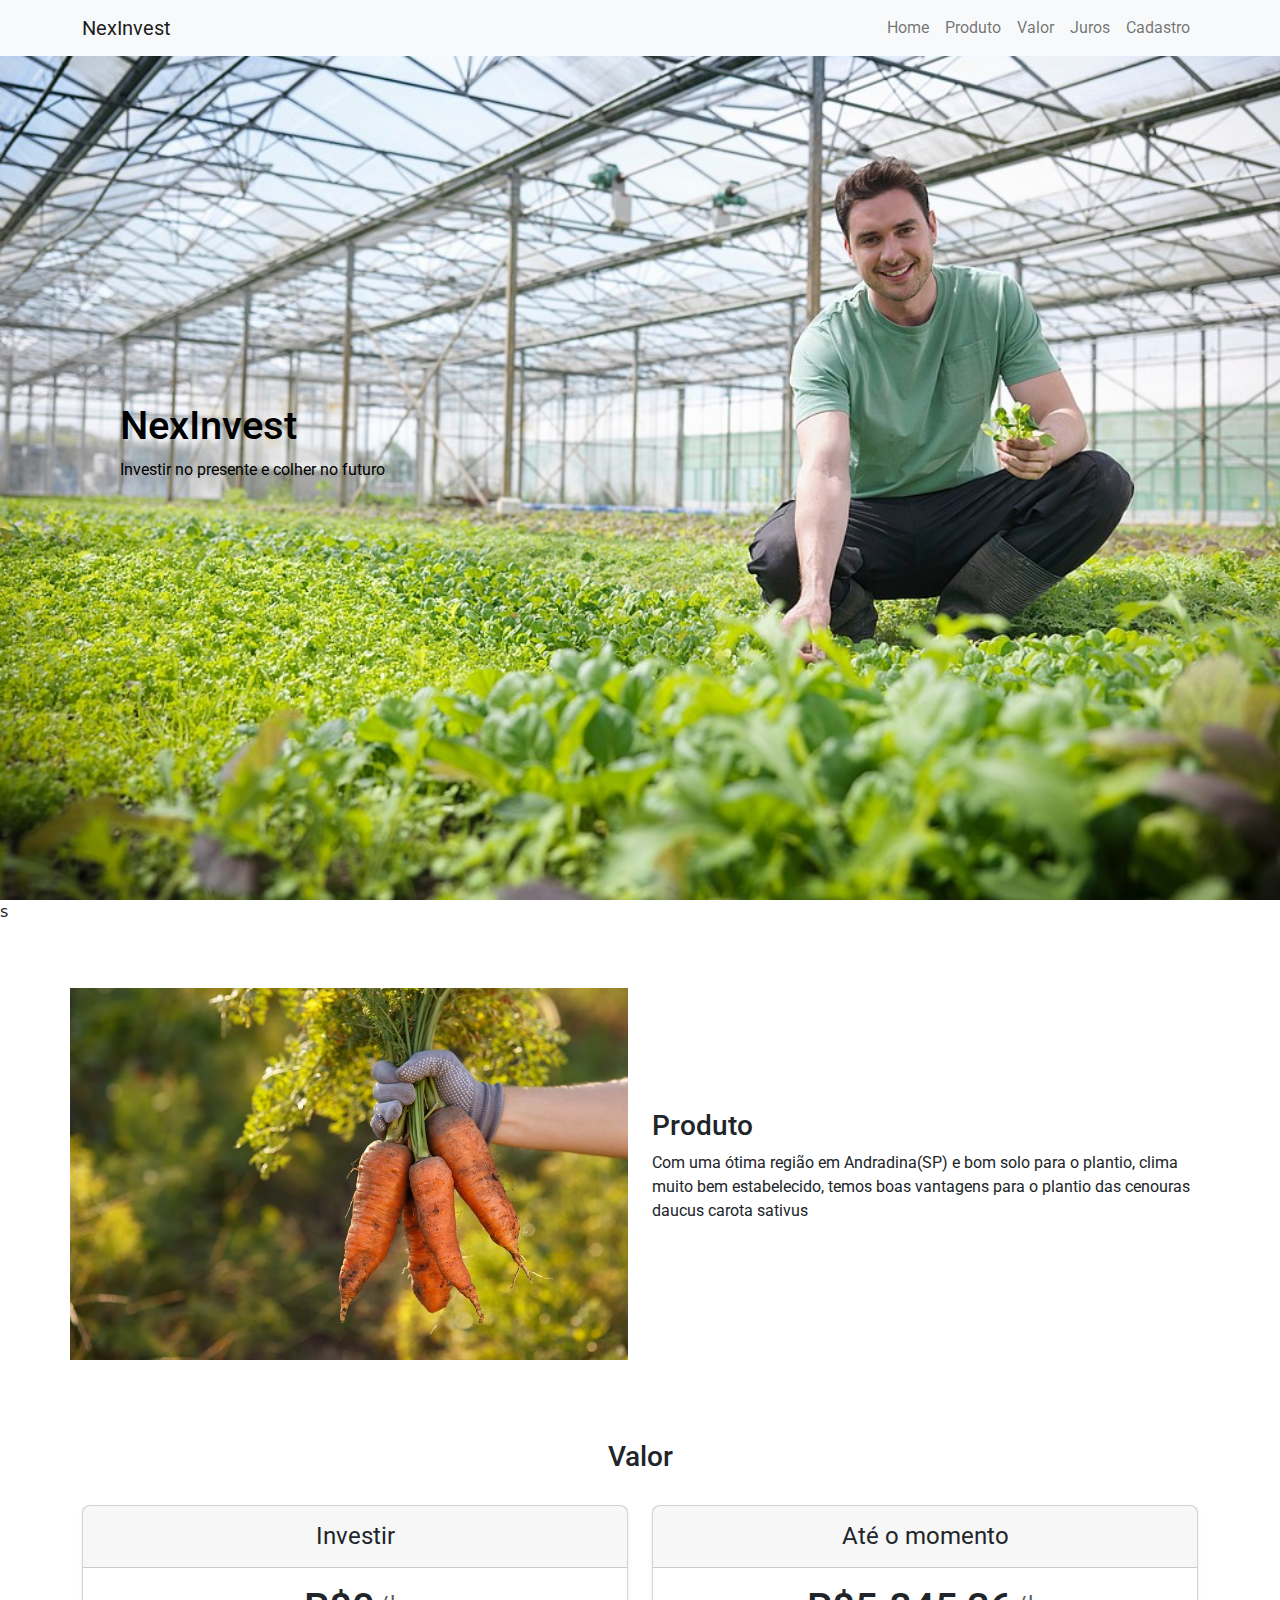
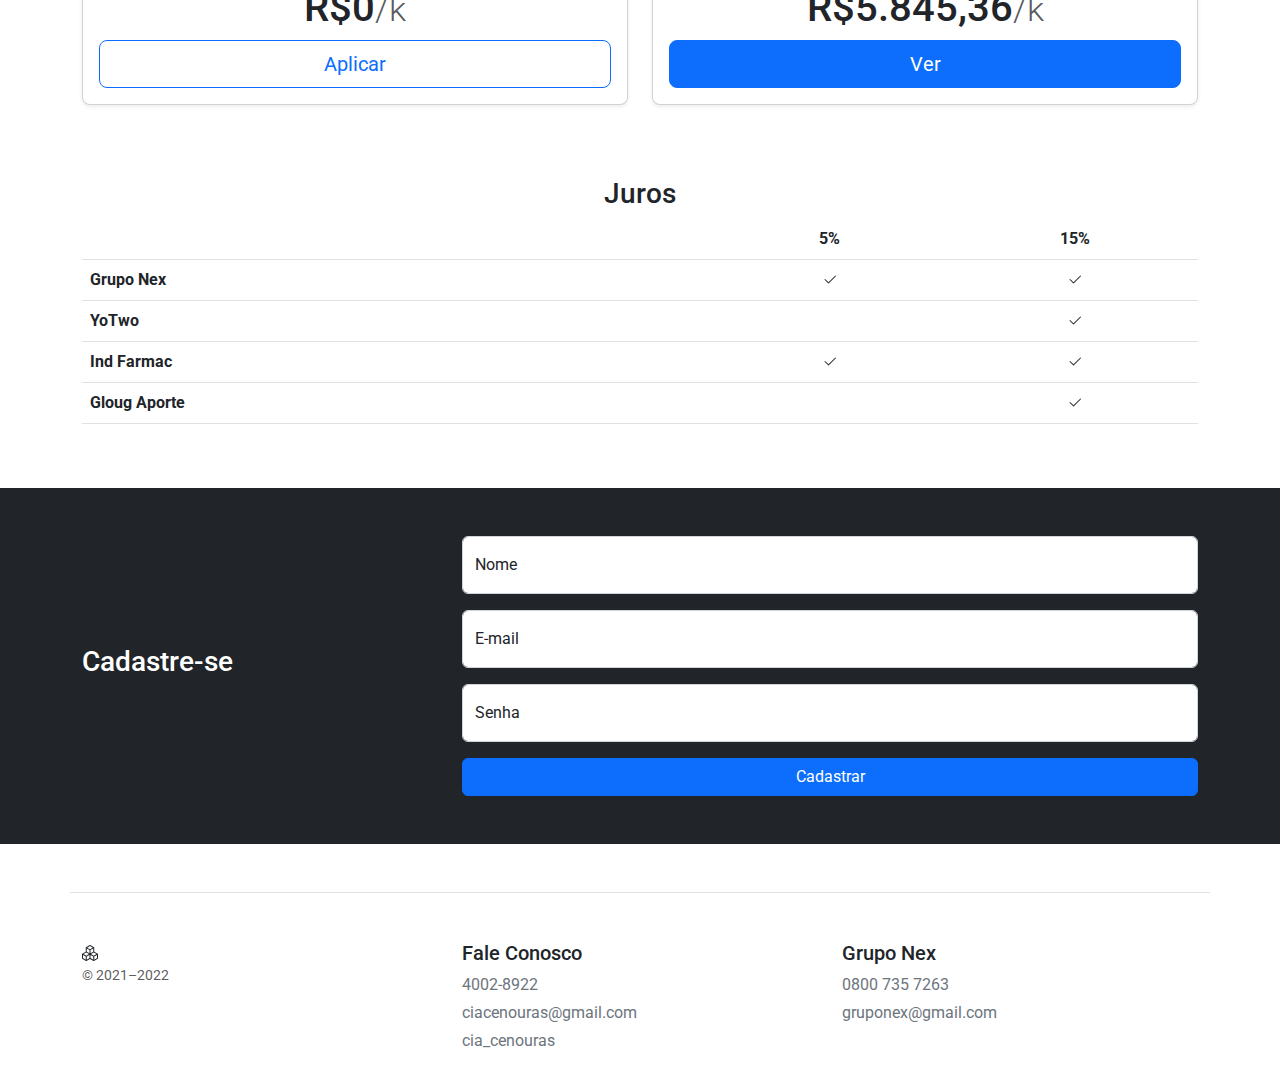
<file: index.html>
<!DOCTYPE html>
<html lang="pt-BR">
  <head>
    <meta charset="utf-8" />
    <meta name="viewport" content="width=device-width, initial-scale=1" />
    <title>NexInvest</title>
    <link rel="stylesheet" href="./assets/css/bootstrap.min.css" />
    <link rel="stylesheet" href="./assets/css/style.css" />
  </head>
  <body id="topo">
    <nav class="navbar navbar-expand-lg bg-light fixed-top">
      <div class="container">
        <a class="navbar-brand" href="#topo">NexInvest</a>
        <button
          class="navbar-toggler"
          type="button"
          data-bs-toggle="collapse"
          data-bs-target="#navbarSupportedContent"
          aria-controls="navbarSupportedContent"
          aria-expanded="false"
          aria-label="Toggle navigation"
        >
          <span class="navbar-toggler-icon"></span>
        </button>
        <div class="collapse navbar-collapse" id="navbarSupportedContent">
          <ul class="navbar-nav ms-auto mb-2 mb-lg-0">
            <li class="nav-item">
              <a class="nav-link" title="Home" href="#topo">Home</a>
            </li>
            <li class="nav-item">
              <a class="nav-link" title="Home" href="#sobre">Produto</a>
            </li>
            <li class="nav-item">
              <a class="nav-link" title="Home" href="#valores">Valor</a>
            </li>
            <li class="nav-item">
              <a class="nav-link" title="Home" href="#planos"
                >Juros</a
              >
            </li>
            <li class="nav-item">
              <a class="nav-link" title="Home" href="#cadastro">Cadastro</a>
            </li>
          </ul>
        </div>
      </div>
    </nav>

    <main class="container-fluid">
      <div class="row">
        <div class="col vh-100 main">
          <div class="main__content">
            <h1 class="t-h1 aux c-white t-sbold">NexInvest</h1>
            <p>Investir no presente e colher no futuro</p>
          </div>
        </div>
      </div>
    </main>s

    <section class="container about" id="sobre">
      <div class="row align-items-center">
        <div class="col about__image">
          <img src="./assets/img/cenouras.jpg" class="img-fluid" alt="" />
        </div>

        <div class="col about__content">
          <h3>Produto</h3>
          <p>
            Com uma ótima região em Andradina(SP) e bom solo para o plantio, clima muito bem estabelecido, temos boas vantagens para o plantio
            das cenouras daucus carota sativus
          </p>
        </div>
      </div>
    </section>

    <section class="container" id="valores">
      <div class="p-3 pb-md-4 mx-auto text-center">
        <h3>Valor</h3>
      </div>

      <div class="row text-center">
        <div class="col">
          <div class="card mb-4 rounded-3 shadow-sm">
            <div class="card-header py-3">
              <h4 class="my-0 fw-normal">Investir</h4>
            </div>
            <div class="card-body">
              <h1 class="card-title pricing-card-title">
                R$0<small class="text-muted fw-light">/k</small>
              </h1>
              <button
                type="button"
                class="w-100 btn btn-lg btn-outline-primary"
              >
                Aplicar
              </button>
            </div>
          </div>
        </div>
        <div class="col">
          <div class="card mb-4 rounded-3 shadow-sm">
            <div class="card-header py-3">
              <h4 class="my-0 fw-normal">Até o momento</h4>
            </div>
            <div class="card-body">
              <h1 class="card-title pricing-card-title">
                R$5.845,36<small class="text-muted fw-light">/k</small>
              </h1>
              <button type="button" class="w-100 btn btn-lg btn-primary">
                Ver
              </button>
            </div>
          </div>
        </div>
      </div>

      <h3 class="mt-4 pt-4 text-center" id="planos">Juros</h3>

      <div class="table-responsive">
        <table class="table text-center">
          <thead>
            <tr>
              <th style="width: 56%"></th>
              <th style="width: 22%">5%</th>
              <th style="width: 22%">15%</th>
            </tr>
          </thead>
          <tbody>
            <tr>
              <th scope="row" class="text-start">Grupo Nex</th>
              <td>
                <svg
                  xmlns="http://www.w3.org/2000/svg"
                  width="16"
                  height="16"
                  fill="currentColor"
                  class="bi bi-check2"
                  viewBox="0 0 16 16"
                >
                  <path
                    d="M13.854 3.646a.5.5 0 0 1 0 .708l-7 7a.5.5 0 0 1-.708 0l-3.5-3.5a.5.5 0 1 1 .708-.708L6.5 10.293l6.646-6.647a.5.5 0 0 1 .708 0z"
                  />
                </svg>
              </td>
              <td>
                <svg
                  xmlns="http://www.w3.org/2000/svg"
                  width="16"
                  height="16"
                  fill="currentColor"
                  class="bi bi-check2"
                  viewBox="0 0 16 16"
                >
                  <path
                    d="M13.854 3.646a.5.5 0 0 1 0 .708l-7 7a.5.5 0 0 1-.708 0l-3.5-3.5a.5.5 0 1 1 .708-.708L6.5 10.293l6.646-6.647a.5.5 0 0 1 .708 0z"
                  />
                </svg>
              </td>
            </tr>
            <tr>
              <th scope="row" class="text-start">YoTwo</th>
              <td></td>
              <td>
                <svg
                  xmlns="http://www.w3.org/2000/svg"
                  width="16"
                  height="16"
                  fill="currentColor"
                  class="bi bi-check2"
                  viewBox="0 0 16 16"
                >
                  <path
                    d="M13.854 3.646a.5.5 0 0 1 0 .708l-7 7a.5.5 0 0 1-.708 0l-3.5-3.5a.5.5 0 1 1 .708-.708L6.5 10.293l6.646-6.647a.5.5 0 0 1 .708 0z"
                  />
                </svg>
              </td>
            </tr>
          </tbody>

          <tbody>
            <tr>
              <th scope="row" class="text-start">Ind Farmac</th>
              <td>
                <svg
                  xmlns="http://www.w3.org/2000/svg"
                  width="16"
                  height="16"
                  fill="currentColor"
                  class="bi bi-check2"
                  viewBox="0 0 16 16"
                >
                  <path
                    d="M13.854 3.646a.5.5 0 0 1 0 .708l-7 7a.5.5 0 0 1-.708 0l-3.5-3.5a.5.5 0 1 1 .708-.708L6.5 10.293l6.646-6.647a.5.5 0 0 1 .708 0z"
                  />
                </svg>
              </td>
              <td>
                <svg
                  xmlns="http://www.w3.org/2000/svg"
                  width="16"
                  height="16"
                  fill="currentColor"
                  class="bi bi-check2"
                  viewBox="0 0 16 16"
                >
                  <path
                    d="M13.854 3.646a.5.5 0 0 1 0 .708l-7 7a.5.5 0 0 1-.708 0l-3.5-3.5a.5.5 0 1 1 .708-.708L6.5 10.293l6.646-6.647a.5.5 0 0 1 .708 0z"
                  />
                </svg>
              </td>
            </tr>
            <tr>
              <th scope="row" class="text-start">Gloug Aporte</th>
              <td></td>
              <td>
                <svg
                  xmlns="http://www.w3.org/2000/svg"
                  width="16"
                  height="16"
                  fill="currentColor"
                  class="bi bi-check2"
                  viewBox="0 0 16 16"
                >
                  <path
                    d="M13.854 3.646a.5.5 0 0 1 0 .708l-7 7a.5.5 0 0 1-.708 0l-3.5-3.5a.5.5 0 1 1 .708-.708L6.5 10.293l6.646-6.647a.5.5 0 0 1 .708 0z"
                  />
                </svg>
              </td>
            </tr>
          </tbody>
        </table>
      </div>
    </section>

    <aside class="container-fluid bg-dark mt-5 pt-5 pb-5" id="cadastro">
      <div class="container">
        <div class="row align-items-center">
          <div class="col-4">
            <h3 class="text-white">Cadastre-se</h3>
          </div>

          <div class="col-8">
            <form action="">
              <div class="form-floating mb-3">
                <input
                  type="text"
                  class="form-control"
                  id="floatingInputGrid"
                  placeholder="Seu nome"
                />
                <label for="floatingInputGrid">Nome</label>
              </div>

              <div class="form-floating mb-3">
                <input
                  type="email"
                  class="form-control"
                  id="floatingInputGrid"
                  placeholder="Seu e-mail"
                />
                <label for="floatingInputGrid">E-mail</label>
              </div>

              <div class="form-floating mb-3">
                <input
                  type="password"
                  class="form-control"
                  id="floatingInputGrid"
                  placeholder="Sua senha"
                />
                <label for="floatingInputGrid">Senha</label>
              </div>

              <button type="submit" class="btn btn-primary w-100">
                Cadastrar
              </button>
            </form>
          </div>
        </div>
      </div>
    </aside>

    <footer class="container pt-4 my-md-5 pt-md-5 border-top">
      <div class="row">
        <div class="col-12 col-md">
          <svg
            xmlns="http://www.w3.org/2000/svg"
            width="16"
            height="16"
            fill="currentColor"
            class="bi bi-boxes"
            viewBox="0 0 16 16"
          >
            <path
              d="M7.752.066a.5.5 0 0 1 .496 0l3.75 2.143a.5.5 0 0 1 .252.434v3.995l3.498 2A.5.5 0 0 1 16 9.07v4.286a.5.5 0 0 1-.252.434l-3.75 2.143a.5.5 0 0 1-.496 0l-3.502-2-3.502 2.001a.5.5 0 0 1-.496 0l-3.75-2.143A.5.5 0 0 1 0 13.357V9.071a.5.5 0 0 1 .252-.434L3.75 6.638V2.643a.5.5 0 0 1 .252-.434L7.752.066ZM4.25 7.504 1.508 9.071l2.742 1.567 2.742-1.567L4.25 7.504ZM7.5 9.933l-2.75 1.571v3.134l2.75-1.571V9.933Zm1 3.134 2.75 1.571v-3.134L8.5 9.933v3.134Zm.508-3.996 2.742 1.567 2.742-1.567-2.742-1.567-2.742 1.567Zm2.242-2.433V3.504L8.5 5.076V8.21l2.75-1.572ZM7.5 8.21V5.076L4.75 3.504v3.134L7.5 8.21ZM5.258 2.643 8 4.21l2.742-1.567L8 1.076 5.258 2.643ZM15 9.933l-2.75 1.571v3.134L15 13.067V9.933ZM3.75 14.638v-3.134L1 9.933v3.134l2.75 1.571Z"
            />
          </svg>
          <small class="d-block mb-3 text-muted">© 2021–2022</small>
        </div>
        <div class="col-6 col-md">
          <h5>Fale Conosco</h5>
          <ul class="list-unstyled text-small">
            <li class="mb-1">
              <a class="link-secondary text-decoration-none" href="#">4002-8922</a>
            </li>
            <li class="mb-1">
              <a class="link-secondary text-decoration-none" href="#">ciacenouras@gmail.com</a>
            </li>
            <li class="mb-1">
              <a class="link-secondary text-decoration-none" href="#">cia_cenouras</a>
            </li>
          </ul>
        </div>
        <div class="col-6 col-md">
          <h5> Grupo Nex</h5>
          <ul class="list-unstyled text-small">
            <li class="mb-1">
              <a class="link-secondary text-decoration-none" href="#">0800 735 7263</a>
            </li>
            <li class="mb-1">
              <a class="link-secondary text-decoration-none" href="#">gruponex@gmail.com</a>
            </ul>
        </div>
      </div>
    </footer>

    <script src="./assets/js/bootstrap.bundle.min.js"></script>
  </body>
</html>
</file>
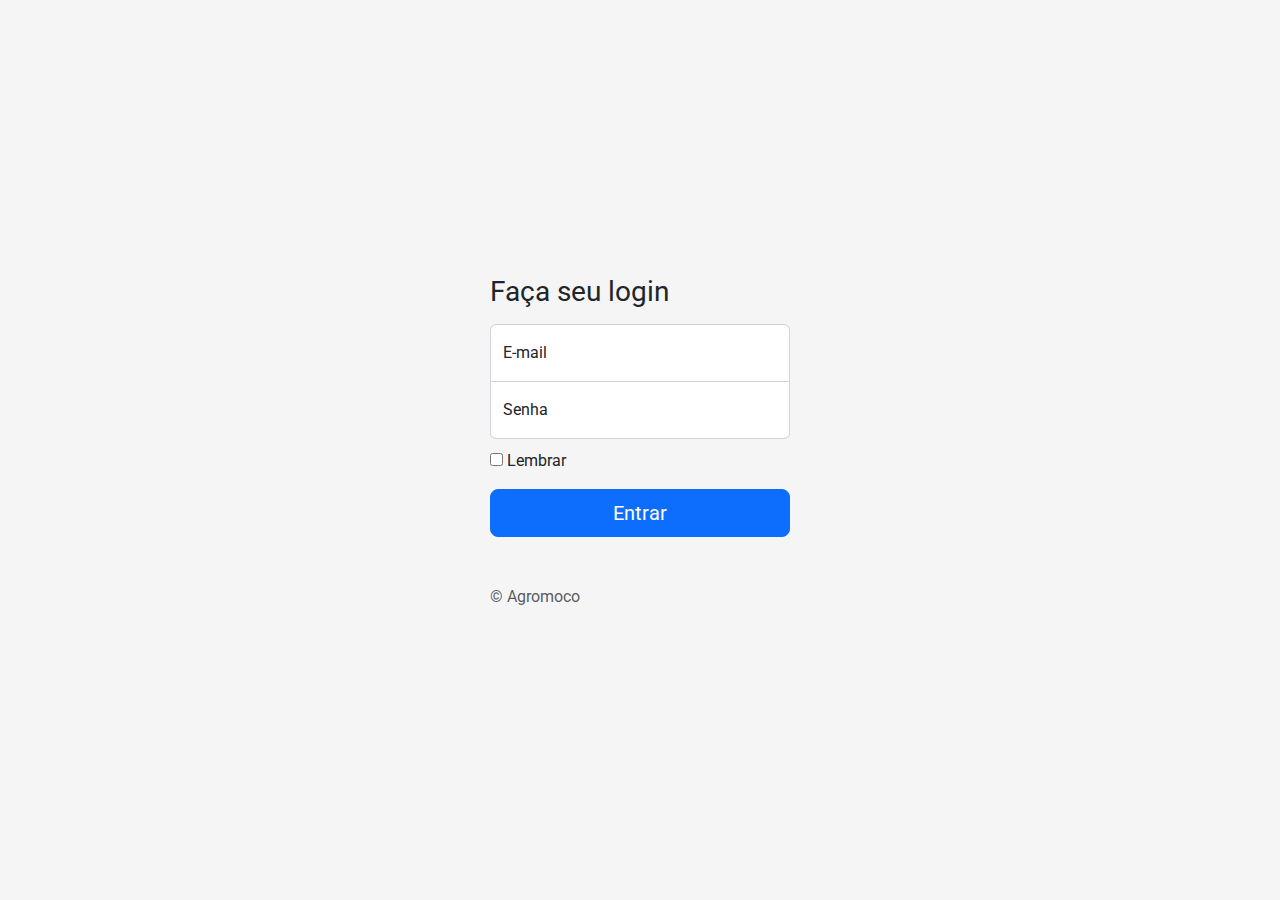
<file: login/index.html>
<!DOCTYPE html>
<html lang="pt-BR">
  <head>
    <meta charset="utf-8" />
    <meta name="viewport" content="width=device-width, initial-scale=1" />
    <title>NexInvest</title>
    <link rel="stylesheet" href="../assets/css/bootstrap.min.css" />
    <link rel="stylesheet" href="../assets/css/style.css" />
  </head>
  <body class="login" id="topo">
    <main class="form-signin w-100 m-auto">
      <form>
        <h1 class="h3 mb-3 fw-normal">Faça seu login</h1>

        <div class="form-floating">
          <input
            type="email"
            class="form-control"
            id="floatingInput"
            placeholder="name@example.com"
          />
          <label for="floatingInput">E-mail</label>
        </div>
        <div class="form-floating">
          <input
            type="password"
            class="form-control"
            id="floatingPassword"
            placeholder="Password"
          />
          <label for="floatingPassword">Senha</label>
        </div>

        <div class="checkbox mb-3">
          <label> <input type="checkbox" value="remember-me" /> Lembrar </label>
        </div>
        <button class="w-100 btn btn-lg btn-primary" type="submit">
          Entrar
        </button>
        <p class="mt-5 mb-3 text-muted">&copy; Agromoco</p>
      </form>
    </main>
  </body>
</html>
</file>
<file: assets/css/style.css>
@import url("https://fonts.googleapis.com/css2?family=Roboto:wght@100;300;400;500;700;900&display=swap");

* {
  font-family: "Roboto", sans-serif;
}

.main {
  background-image: url("../img/csm_Agriculture_80ea3b2ea5.jpg");
  background-position: center;
  background-size: 100%;
  background-repeat: no-repeat;
}

.main .main__content {
  position: absolute;
  width: 400px;
  top: 50%;
  left: 25%;
  transform: translate(-50%, -50%);
  color:black
}

.about {
  padding: 4rem 0;
}

html,
body {
  height: 100%;
}

.login {
  display: flex;
  align-items: center;
  padding-top: 40px;
  padding-bottom: 40px;
  background-color: #f5f5f5;
}

.form-signin {
  max-width: 330px;
  padding: 15px;
}

.form-signin input[type="email"] {
  margin-bottom: -1px;
  border-bottom-right-radius: 0;
  border-bottom-left-radius: 0;
}

.form-signin input[type="password"] {
  margin-bottom: 10px;
  border-top-left-radius: 0;
  border-top-right-radius: 0;
}
</file>
